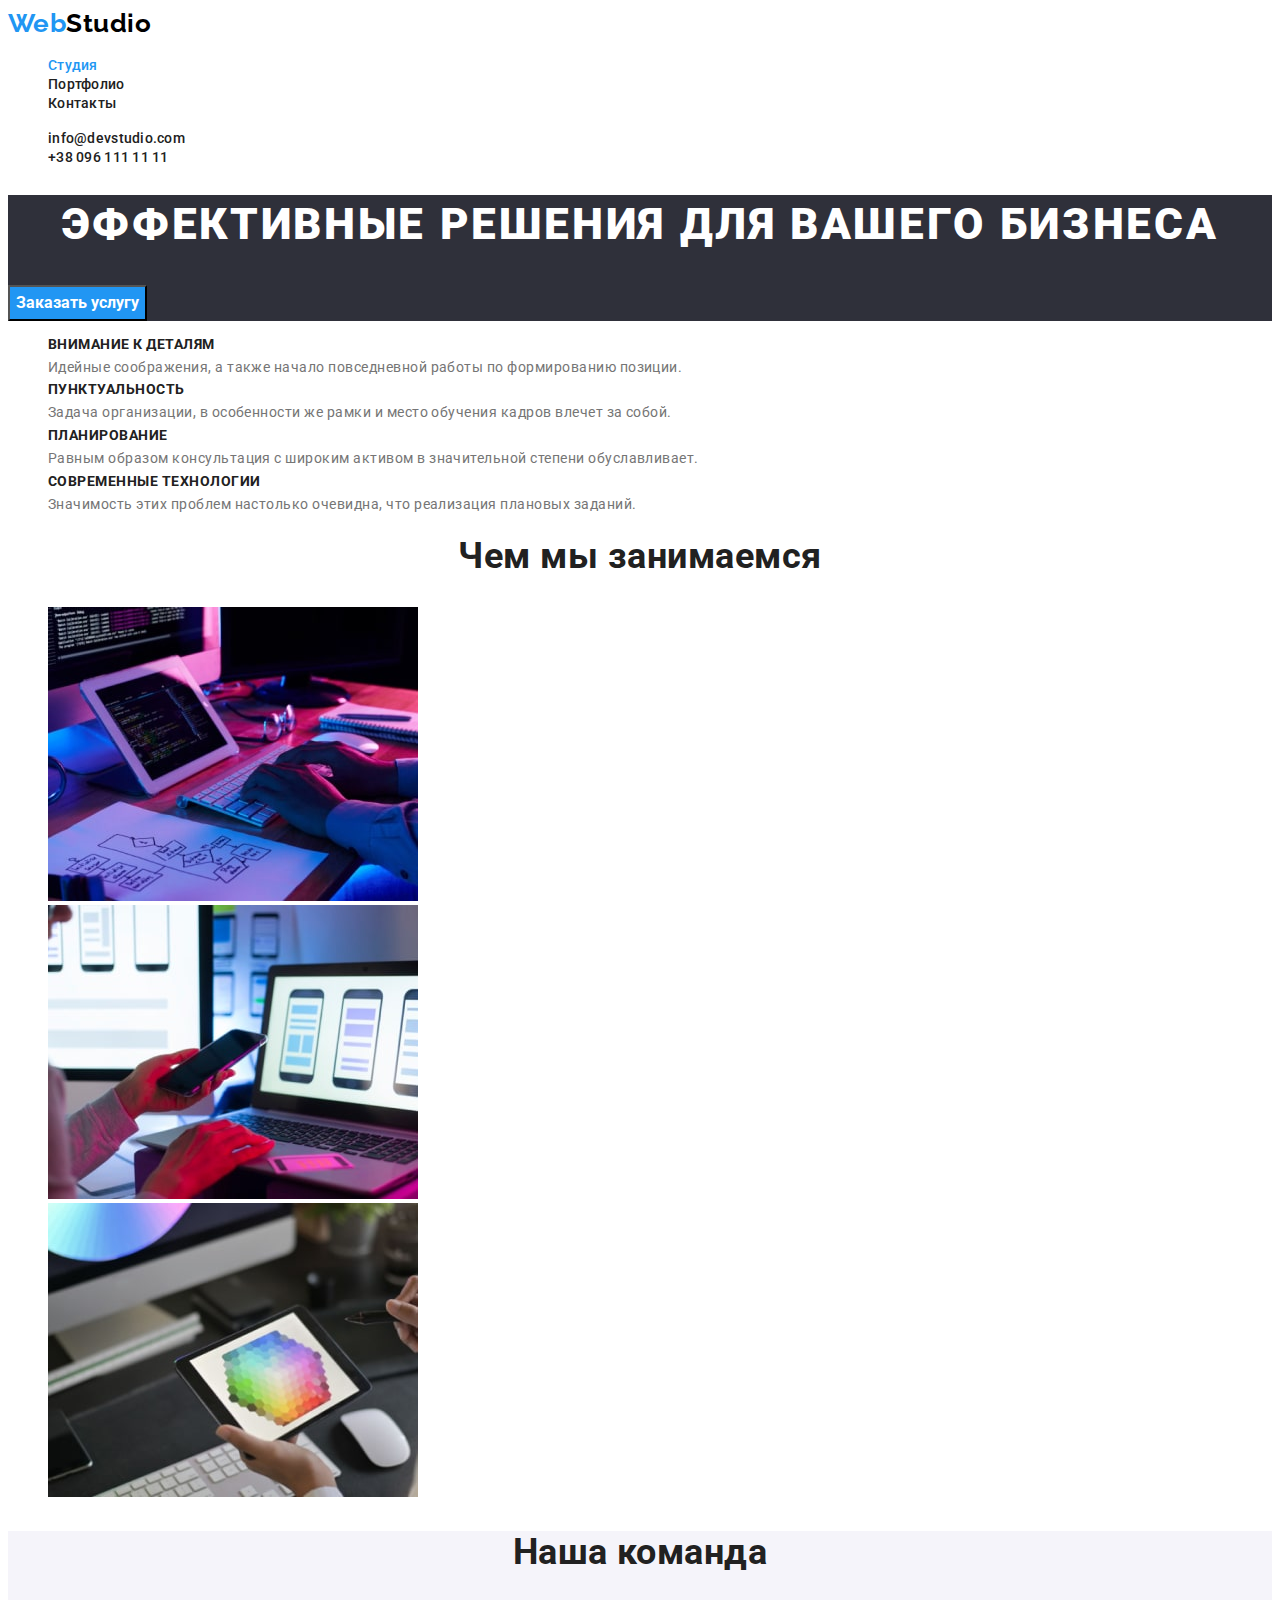
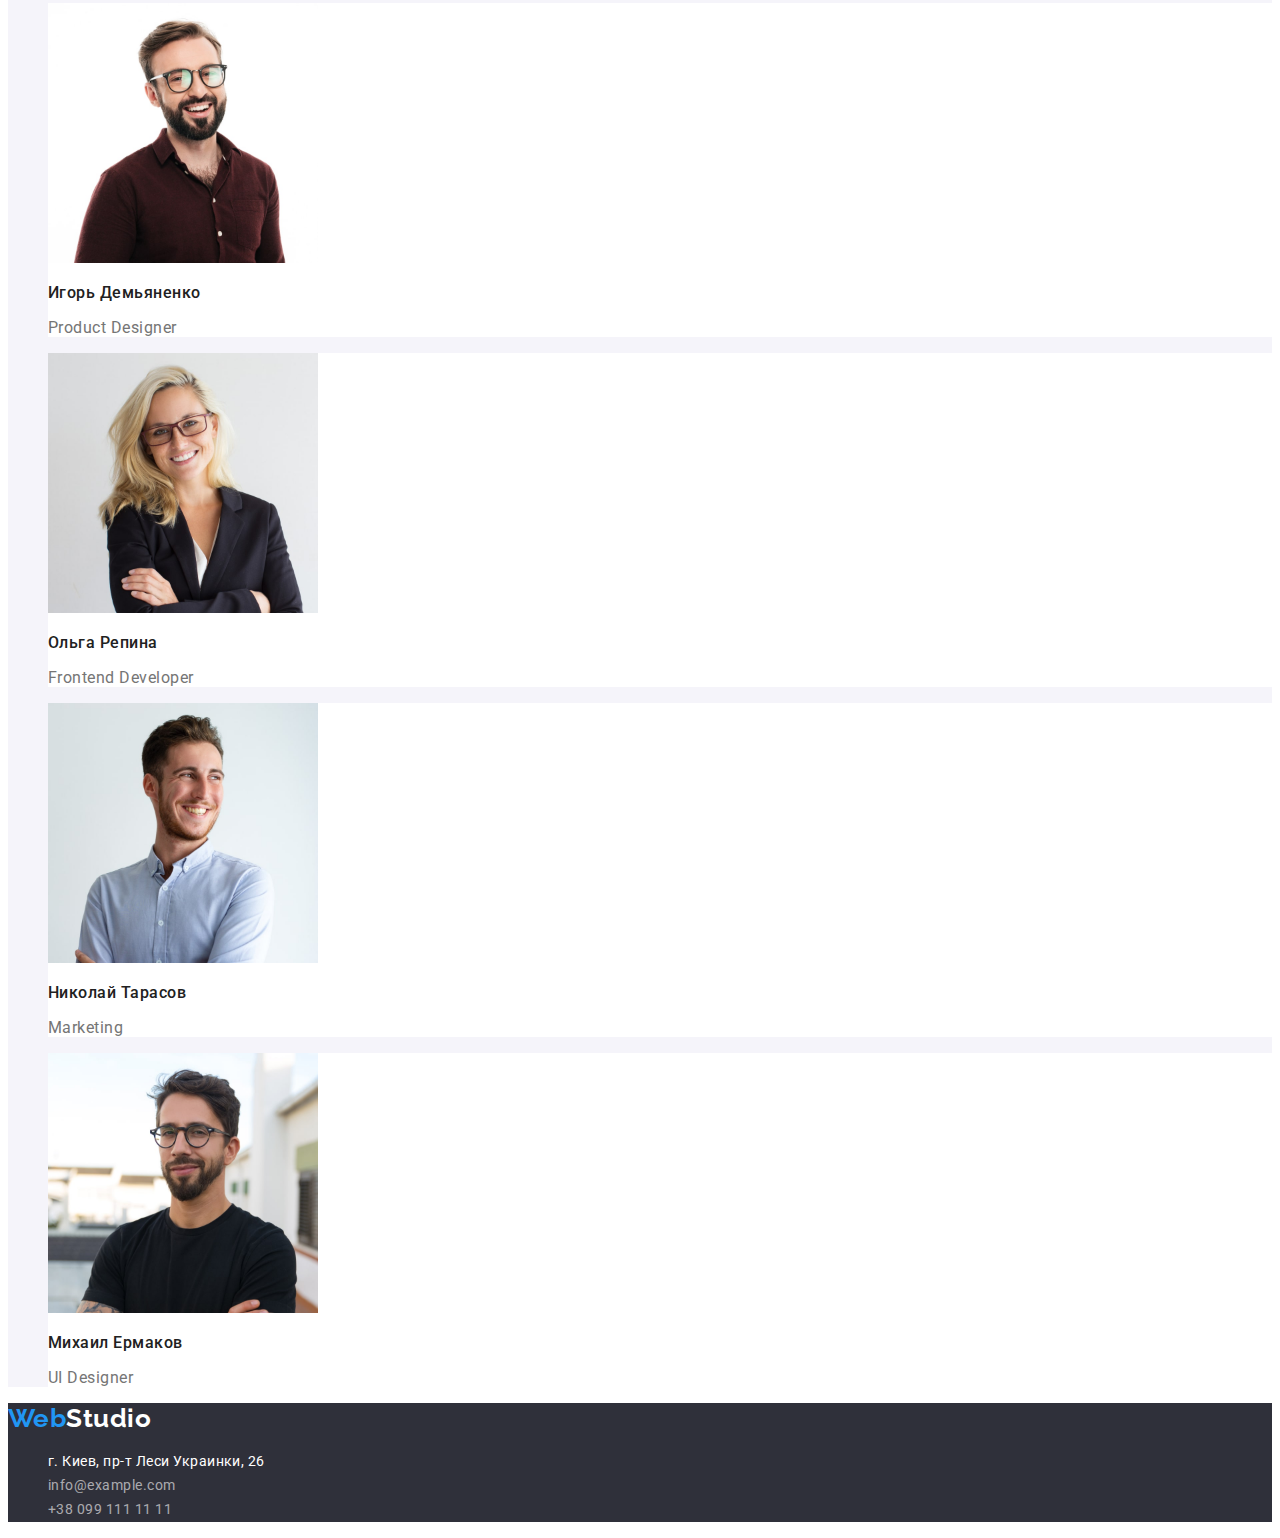
<file: index.html>
<!DOCTYPE html>
<html lang="ru">
  <head>
    <meta charset="UTF-8" />
    <meta http-equiv="X-UA-Compatible" content="IE=edge" />
    <meta name="viewport" content="width=device-width, initial-scale=1.0" />
    <title>Document</title>
    <link rel="preconnect" href="https://fonts.googleapis.com" />
    <link rel="preconnect" href="https://fonts.gstatic.com" crossorigin />
    <link
      href="https://fonts.googleapis.com/css2?family=Raleway:wght@700&family=Roboto:wght@400;500;700;900&display=swap"
      rel="stylesheet"
    />
    <link rel="stylesheet" href="./css/styles.css" />
  </head>
  <body>
    <header>
      <nav>
        <a class="logo link" href="./index.html">Web<span class="logo-primary">Studio</span></a>
        <ul class="site-nav list">
          <li>
            <a class="link current" href="./index.html">Студия</a>
          </li>
          <li>
            <a class="link" href="./portfolio.html">Портфолио</a>
          </li>
          <li>
            <a class="link" href="">Контакты</a>
          </li>
        </ul>
      </nav>
      <ul class="site-nav list">
        <li>
          <a class="link" href="mailto:info@devstudio.com">info@devstudio.com</a>
        </li>
        <li>
          <a class="link" href="tel:+380961111111">+38 096 111 11 11</a>
        </li>
      </ul>
    </header>
    <main>
      <!-- Герой -->
      <section class="hero">
        <h1 class="hero-title">Эффективные решения для вашего бизнеса</h1>
        <button class="button-primary" type="button">Заказать услугу</button>
      </section>

      <!-- Особливості -->

      <section class="section">
        <h2 hidden>Особенности</h2>
        <ul class="feature-list list">
          <li>
            <h3 class="title">Внимание к деталям</h3>
            <p class="text">
              Идейные соображения, а также начало повседневной работы по формированию позиции.
            </p>
          </li>
          <li>
            <h3 class="title">Пунктуальность</h3>
            <p class="text">
              Задача организации, в особенности же рамки и место обучения кадров влечет за собой.
            </p>
          </li>
          <li>
            <h3 class="title">Планирование</h3>
            <p class="text">
              Равным образом консультация с широким активом в значительной степени обуславливает.
            </p>
          </li>
          <li>
            <h3 class="title">Современные технологии</h3>
            <p class="text">
              Значимость этих проблем настолько очевидна, что реализация плановых заданий.
            </p>
          </li>
        </ul>
      </section>
      <!-- Чим ми займаємося -->
      <section class="section">
        <h2 class="section-title">Чем мы занимаемся</h2>
        <ul class="list">
          <li>
            <img
              src="./images/box1.jpg"
              alt="разработка программного обеспечения"
              width="370"
              height="294"
            />
          </li>
          <li>
            <img
              src="./images/box2.jpg"
              alt="разработка мобильных приложений"
              width="370"
              height="294"
            />
          </li>
          <li>
            <img src="./images/box3.jpg" alt="дизайн вебсайтов" width="370" height="294" />
          </li>
        </ul>
      </section>
      <!-- Наша команда -->
      <section class="section team-section">
        <h2 class="section-title">Наша команда</h2>
        <ul class="team-list list">
          <li class="section-card">
            <img src="./images/img1.jpg" alt="фото дизайнера" width="270" height="260" />
            <h3 class="title">Игорь Демьяненко</h3>
            <p class="text" lang="en">Product Designer</p>
          </li>
          <li class="section-card">
            <img
              src="./images/img2.jpg"
              alt="фото фронтенд-разработчика"
              width="270"
              height="260"
            />
            <h3 class="title">Ольга Репина</h3>
            <p class="text" lang="en">Frontend Developer</p>
          </li>
          <li class="section-card">
            <img src="./images/img3.jpg" alt="фото маркетолога" width="270" height="260" />
            <h3 class="title">Николай Тарасов</h3>
            <p class="text" lang="en">Marketing</p>
          </li>
          <li class="section-card">
            <img
              src="./images/img4.jpg"
              alt="фото дизайнера пользовательского интерфейса"
              width="270"
              height="260"
            />
            <h3 class="title">Михаил Ермаков</h3>
            <p class="text" lang="en">UI Designer</p>
          </li>
        </ul>
      </section>
    </main>
    <footer class="contacts">
      <a class="logo link" href="./index.html">Web<span class="logo-secondary">Studio</span></a>
      <address>
        <ul class="list">
          <li>
            <a class="address-link link" href="">г. Киев, пр-т Леси Украинки, 26</a>
          </li>
          <li>
            <a class="contacts-details link" href="mailto:info@example.com">info@example.com</a>
          </li>
          <li>
            <a class="contacts-details link" href="tel:+380991111111">+38 099 111 11 11</a>
          </li>
        </ul>
      </address>
    </footer>
  </body>
</html>
</file>
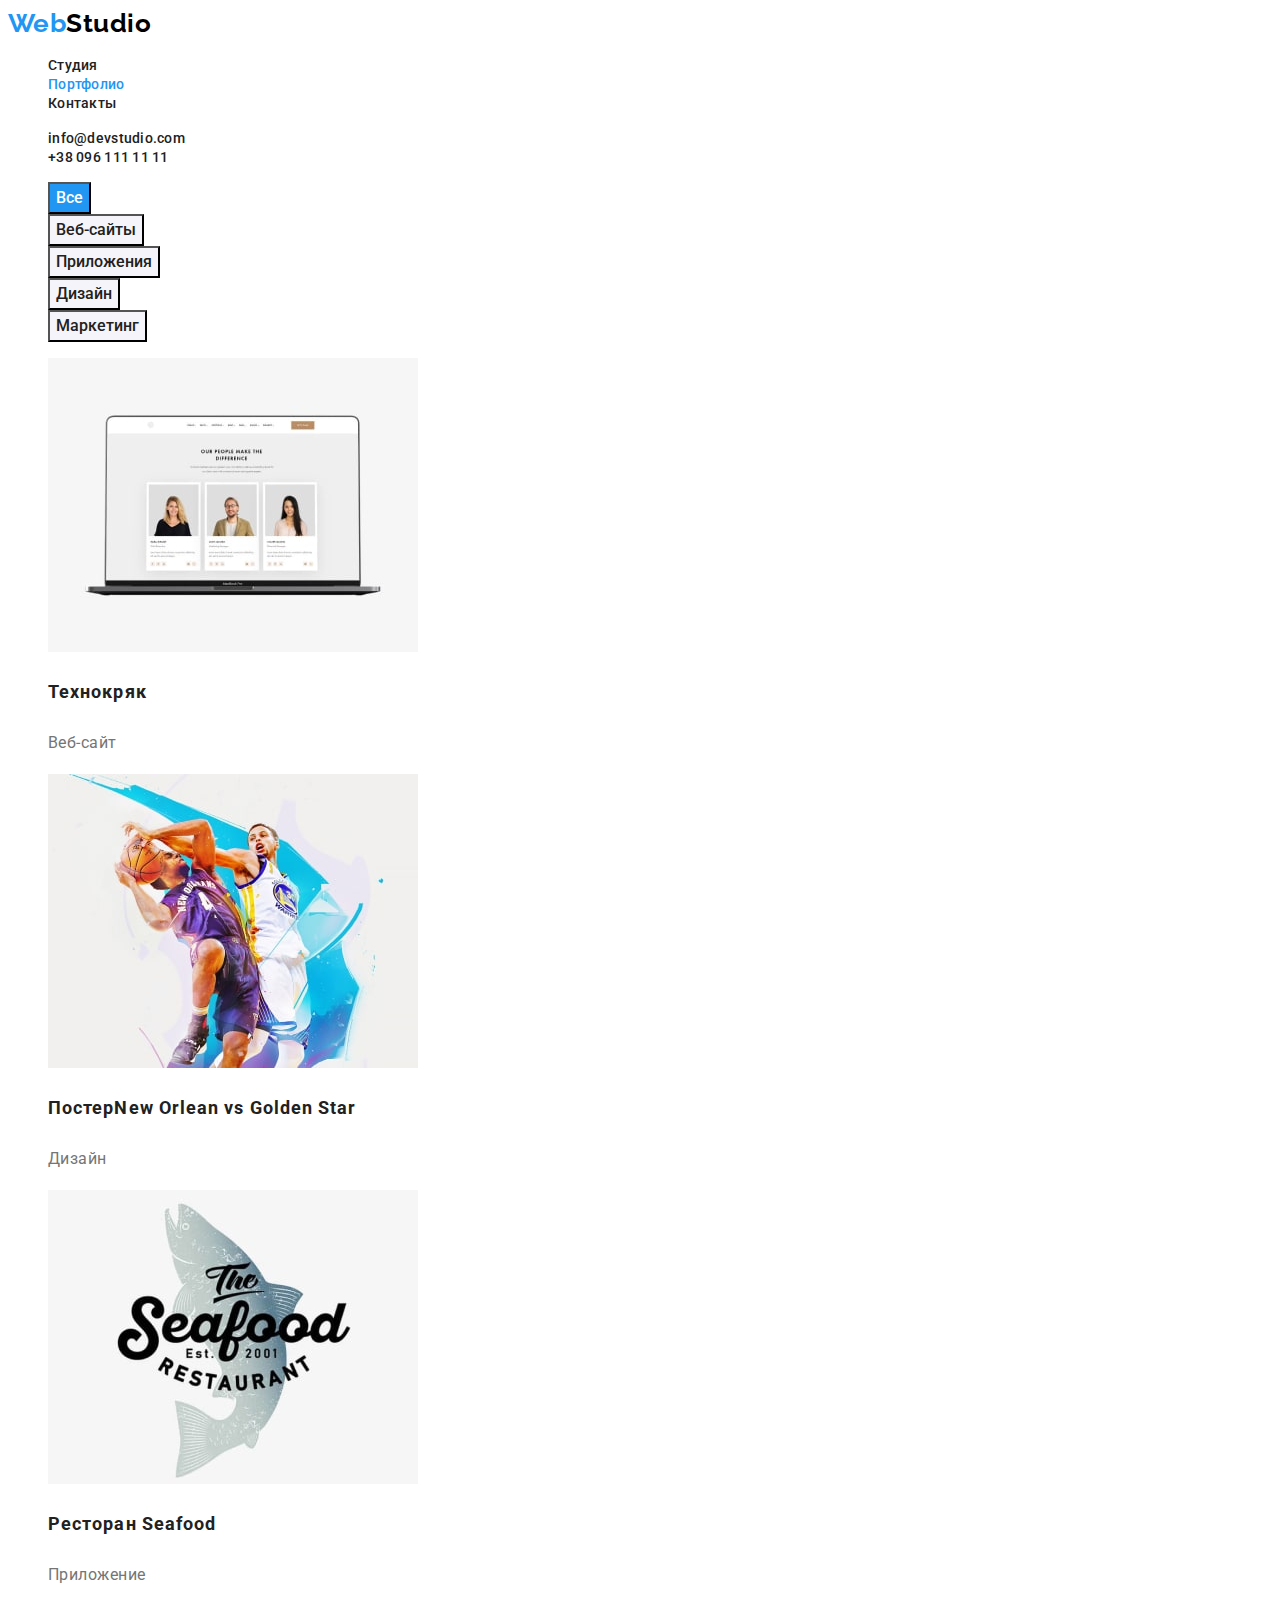
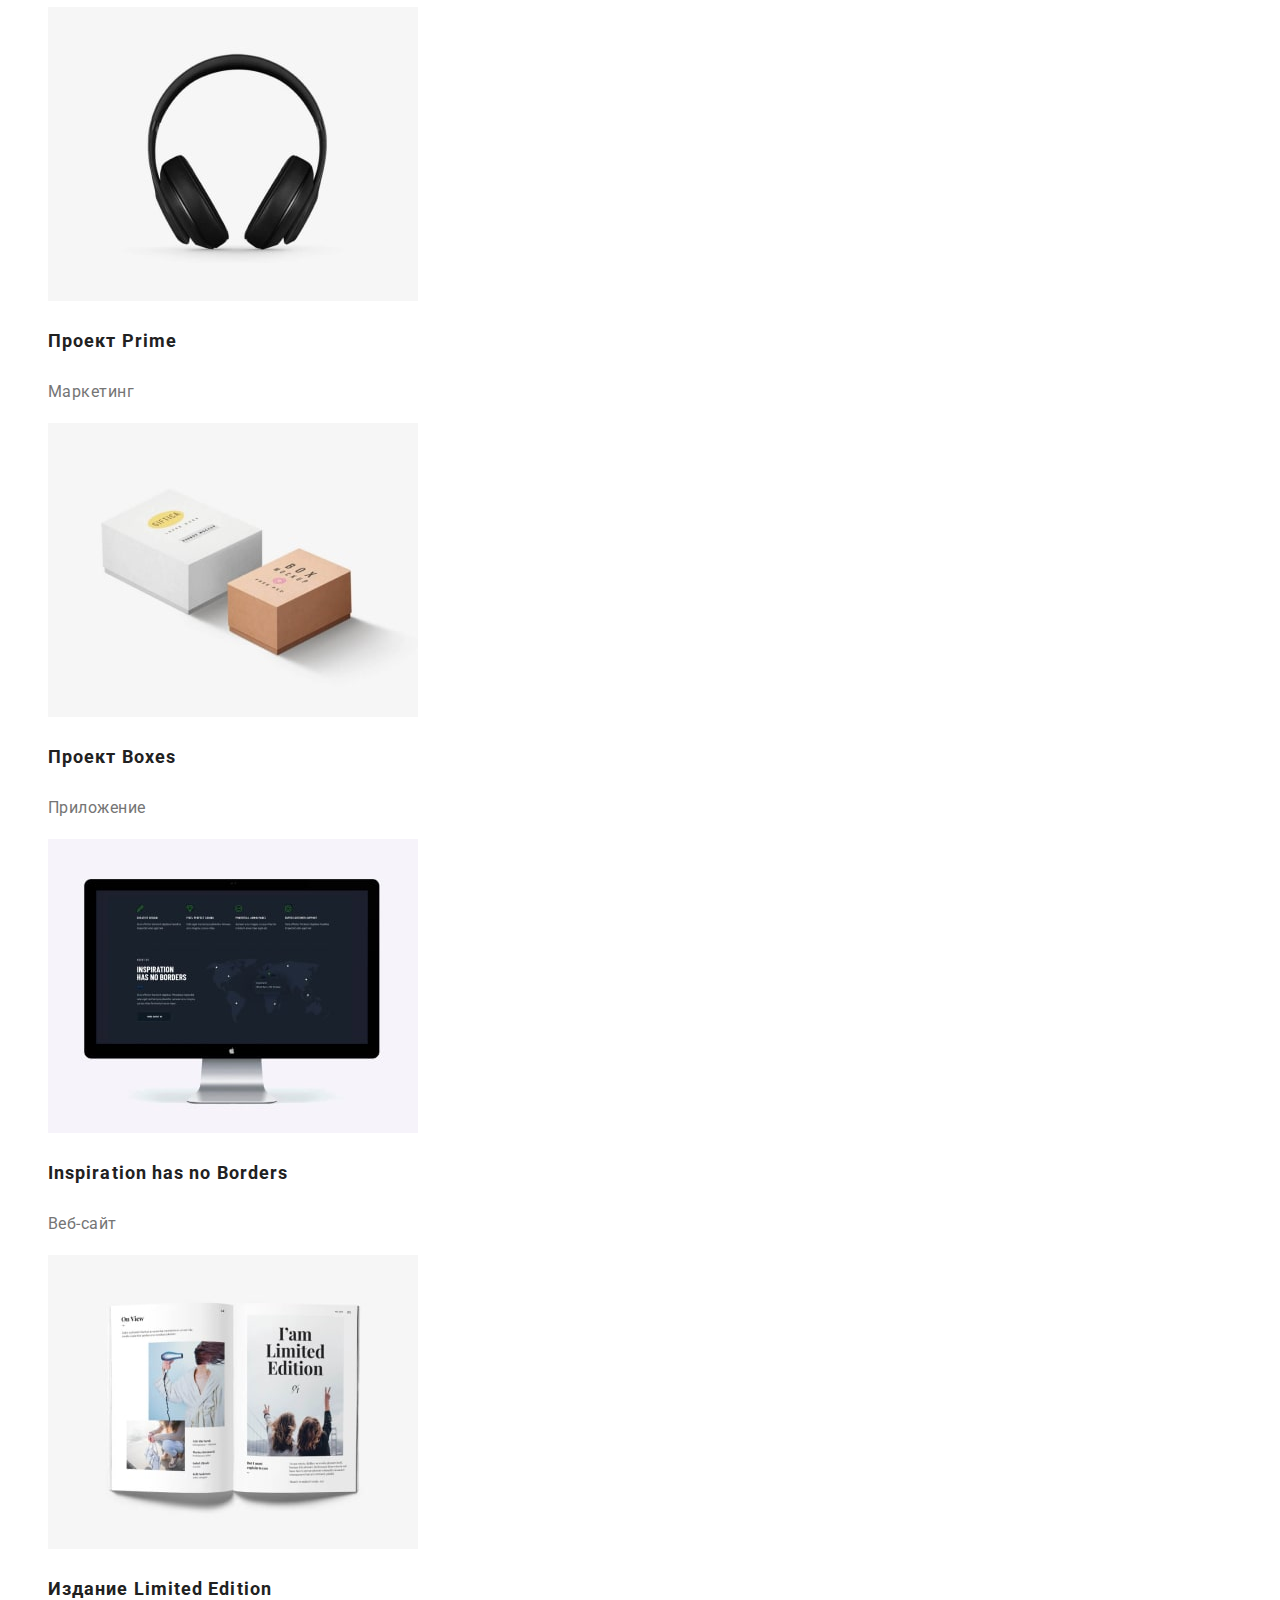
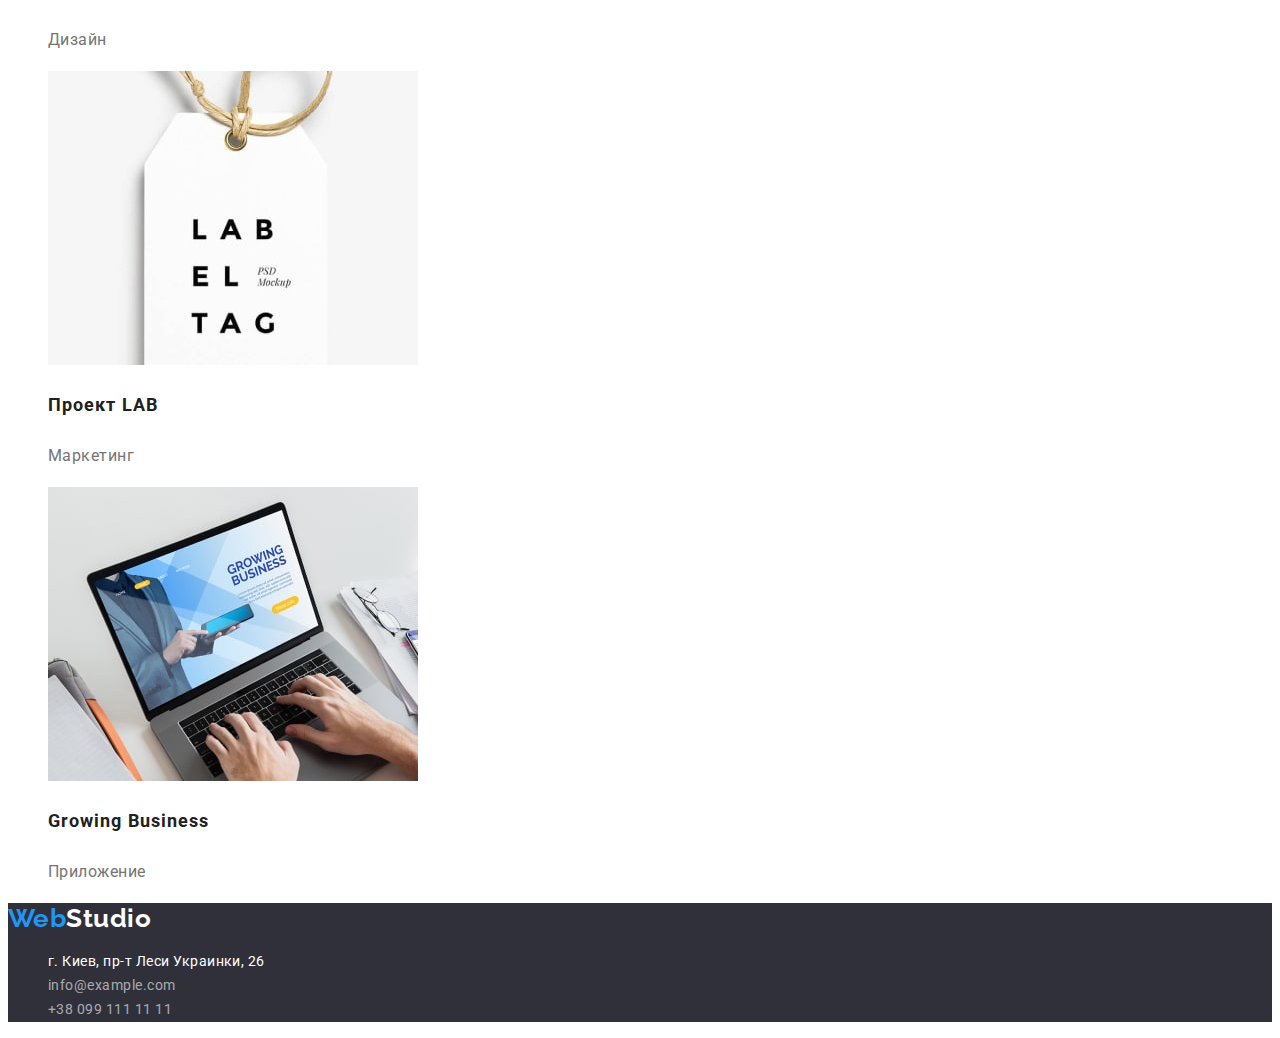
<file: portfolio.html>
<!DOCTYPE html>
<html lang="en">
  <head>
    <meta charset="UTF-8" />
    <meta http-equiv="X-UA-Compatible" content="IE=edge" />
    <meta name="viewport" content="width=device-width, initial-scale=1.0" />
    <title>Document</title>
    <link rel="preconnect" href="https://fonts.googleapis.com" />
    <link rel="preconnect" href="https://fonts.gstatic.com" crossorigin />
    <link
      href="https://fonts.googleapis.com/css2?family=Raleway:wght@700&family=Roboto:wght@400;500;700;900&display=swap"
      rel="stylesheet"
    />
    <link rel="stylesheet" href="./css/styles.css" />
  </head>
  <body>
    <header>
      <nav>
        <a class="logo link" href="./index.html">Web<span class="logo-primary">Studio</span></a>
        <ul class="site-nav list">
          <li>
            <a class="link" href="./index.html">Студия</a>
          </li>
          <li>
            <a class="link current" href="./portfolio.html">Портфолио</a>
          </li>
          <li>
            <a class="link" href="">Контакты</a>
          </li>
        </ul>
      </nav>
      <ul class="site-nav list">
        <li>
          <a class="link" href="mailto:info@devstudio.com">info@devstudio.com</a>
        </li>
        <li>
          <a class="link" href="tel:+380961111111">+38 096 111 11 11</a>
        </li>
      </ul>
    </header>
    <main>
      <section>
        <h1 hidden>Примеры работ</h1>
        <ul class="list">
          <li>
            <button class="button current-button" type="button">Все</button>
          </li>
          <li>
            <button class="button" type="button">Веб-сайты</button>
          </li>
          <li>
            <button class="button" type="button">Приложения</button>
          </li>
          <li>
            <button class="button" type="button">Дизайн</button>
          </li>
          <li>
            <button class="button" type="button">Маркетинг</button>
          </li>
        </ul>
        <ul class="exemples list">
          <li>
            <a class="link" href="">
              <img src="./images/web-site1.jpg" alt="Пример веб сайту" width="370" height="294" />
              <h3 class="title">Технокряк</h3>
              <p class="text">Веб-сайт</p>
            </a>
          </li>
          <li>
            <a class="link" href="">
              <img src="./images/design1.jpg" alt="Пример дизайну" width="370" height="294" />
              <h3 class="title">Постер<span lang="en">New Orlean vs Golden Star</span></h3>
              <p class="text">Дизайн</p>
            </a>
          </li>
          <li>
            <a class="link" href="">
              <img
                src="./images/application1.jpg"
                alt="Пример приложения"
                width="370"
                height="294"
              />
              <h3 class="title">Ресторан <span lang="en"></span>Seafood</h3>
              <p class="text">Приложение</p>
            </a>
          </li>
          <li>
            <a class="link" href="">
              <img
                src="./images/marketing1.jpg"
                alt="Пример работы для маркетинга"
                width="370"
                height="294"
              />
              <h3 class="title">Проект <span lang="en">Prime</span></h3>
              <p class="text">Маркетинг</p>
            </a>
          </li>
          <li>
            <a class="link" href="">
              <img
                src="./images/application2.jpg"
                alt="Пример приложения"
                width="370"
                height="294"
              />
              <h3 class="title">Проект <span lang="en">Boxes</span></h3>
              <p class="text">Приложение</p>
            </a>
          </li>
          <li>
            <a class="link" href="">
              <img src="./images/web-site2.jpg" alt="Пример веб сайту" width="370" height="294" />
              <h3 lang="en" class="title">Inspiration has no Borders</h3>
              <p class="text">Веб-сайт</p>
            </a>
          </li>
          <li>
            <a class="link" href="">
              <img src="./images/design2.jpg" alt="Пример дизайну" width="370" height="294" />
              <h3 class="title">Издание <span lang="en">Limited Edition</span></h3>
              <p class="text">Дизайн</p>
            </a>
          </li>
          <li>
            <a class="link" href="">
              <img
                src="./images/marketing2.jpg"
                alt="Пример работы для маркетинга"
                width="370"
                height="294"
              />
              <h3 class="title">Проект <span lang="en">LAB</span></h3>
              <p class="text">Маркетинг</p>
            </a>
          </li>
          <li>
            <a class="link" href="">
              <img
                src="./images/application3.jpg"
                alt="Пример приложения"
                width="370"
                height="294"
              />
              <h3 class="title" lang="en">Growing Business</h3>
              <p class="text">Приложение</p>
            </a>
          </li>
        </ul>
      </section>
    </main>
    <footer class="contacts">
      <a class="logo link" href="./index.html">Web<span class="logo-secondary">Studio</span></a>
      <address>
        <ul class="list">
          <li>
            <a class="address-link link" href="">г. Киев, пр-т Леси Украинки, 26</a>
          </li>
          <li>
            <a class="contacts-details link" href="mailto:info@example.com">info@example.com</a>
          </li>
          <li>
            <a class="contacts-details link" href="tel:+380991111111">+38 099 111 11 11</a>
          </li>
        </ul>
      </address>
    </footer>
  </body>
</html>
</file>
<file: css/styles.css>
:root {
  --primary-text-color: #757575;
  --first-logo-color: #000000;
  --title-text-color: #212121;
  --accent-color: #2196f3;
  --title-bg-color: #2f303a;
  --primary-bg-color: #f5f4fa;
  --primary-white-color: #ffffff;
  --contacts-color: rgba(255, 255, 255, 0.6);
}
body {
  color: var(--primary-text-color);

  font-family: Roboto, sans-serif;
  letter-spacing: 0.03em;
}

/* common styles */
.list {
  list-style: none;
}
.link {
  text-decoration: none;
}

/* index.html */

.logo {
  color: var(--accent-color);

  font-family: 'Raleway';
  font-weight: 700;
  font-size: 26px;
  line-height: 1.19;
}
.logo-primary {
  color: var(--first-logo-color);
}
.site-nav .link {
  color: var(--title-text-color);

  font-weight: 500;
  font-size: 14px;
  line-height: 1.14;
  letter-spacing: 0.02em;
}
.site-nav .link:hover,
.site-nav .link:focus {
  color: var(--accent-color);
}
.site-nav .link.current {
  color: var(--accent-color);
}

/* Hero */

.hero {
  background-color: var(--title-bg-color);
}
.hero-title {
  color: var(--primary-white-color);

  font-weight: 900;
  font-size: 44px;
  line-height: 1.36;
  text-align: center;
  letter-spacing: 0.06em;
  text-transform: uppercase;
}
.button-primary {
  color: var(--primary-white-color);
  background-color: var(--accent-color);

  font-family: inherit;
  font-weight: 700;
  font-size: 16px;
  line-height: 1.88;
  text-align: center;
  cursor: pointer;
}
.button-primary:hover,
.button-primary:focus {
  color: var(--contacts-color);
}

/* Features */

.feature-list .title {
  color: var(--title-text-color);

  font-size: 14px;
  line-height: 1.14;
  text-transform: uppercase;
}
.feature-list .text {
  font-size: 14px;
  line-height: 1.71px;
}

/* Section */

.section-title {
  color: var(--title-text-color);

  font-size: 36px;
  line-height: 1.17;
  text-align: center;
}

/* Our Team */

.team-section {
  background-color: var(--primary-bg-color);
}
.team-list .title {
  color: var(--title-text-color);

  font-weight: 500;
  font-size: 16px;
  line-height: 1.19;
}
.team-list .text {
  font-size: 16px;
  line-height: 1.19;
}
.section-card {
  background-color: var(--primary-white-color);
}

/* Contacts */

.logo-secondary {
  color: var(--primary-white-color);
}

.contacts {
  background-color: var(--title-bg-color);
}

.contacts .address-link {
  color: var(--primary-white-color);

  font-style: normal;
  font-size: 14px;
  line-height: 1.71;
}

.contacts .contacts-details {
  color: var(--contacts-color);
  font-style: normal;
  font-size: 14px;
  line-height: 1.71;
}

.contacts .contacts-details:hover,
.contacts .address-link:hover,
.contacts .contacts-details:focus,
.contacts .address-link:focus {
  color: var(--accent-color);
}

/* Portfolio */

/* Buttons */
.button {
  color: var(--title-text-color);
  background-color: var(--primary-bg-color);

  font-family: inherit;
  font-weight: 500;
  font-size: 16px;
  line-height: 1.63;
  text-align: center;
  cursor: pointer;
}
.button:hover,
.button:focus {
  color: var(--primary-white-color);
  background-color: var(--accent-color);
}
.current-button {
  background-color: var(--accent-color);
  color: var(--primary-white-color);
}
/* Exemples */

.exemples .title {
  color: var(--title-text-color);

  font-size: 18px;
  line-height: 2;
  letter-spacing: 0.06em;
}
.exemples .title:hover,
.exemples .text:hover {
  color: var(--accent-color);
}
.exemples .text {
  color: var(--primary-text-color);

  font-size: 16px;
  line-height: 1.88;
}
</file>
